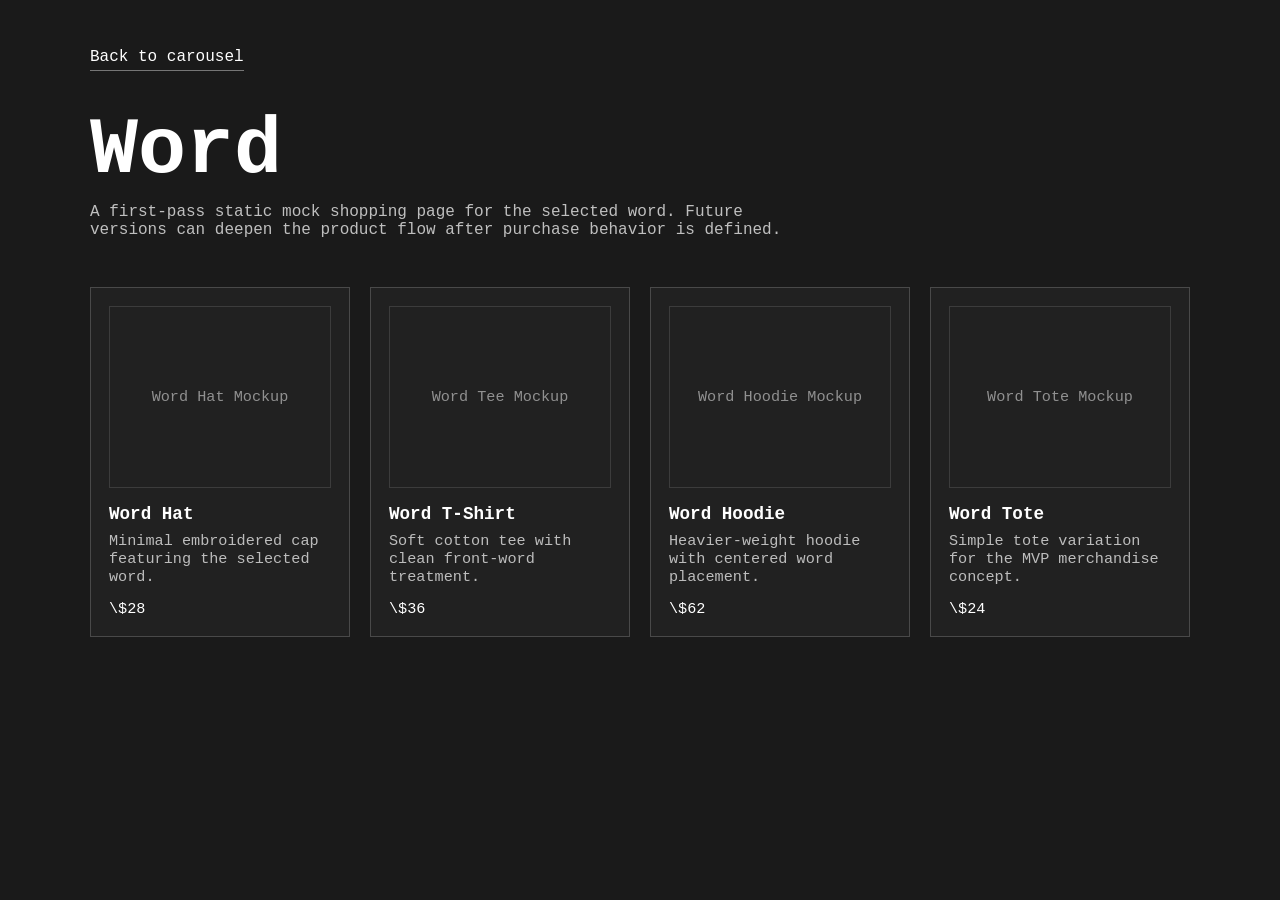
<file: shop.html>
<!DOCTYPE html>
<html lang="en">
  <head>
    <meta charset="UTF-8" />
    <meta name="viewport" content="width=device-width, initial-scale=1.0" />
    <title>LAPSA Shop</title>
    <link rel="stylesheet" href="styles/base.css" />
    <style>
      body {
        min-height: 100vh;
        margin: 0;
        background: #1a1a1a;
        color: #ffffff;
      }

      .shop-page {
        width: min(1100px, 92vw);
        margin: 0 auto;
        padding: 48px 0 72px;
      }

      .back-link {
        display: inline-block;
        margin-bottom: 40px;
        color: #ffffff;
        text-decoration: none;
        border-bottom: 1px solid rgba(255,255,255,0.4);
        padding-bottom: 4px;
      }

      .back-link:hover {
        background: #ffffff;
        color: #1a1a1a;
      }

      .hero {
        margin-bottom: 48px;
      }

      .hero h1 {
        margin: 0 0 12px;
        font-size: clamp(2.5rem, 7vw, 5rem);
        line-height: 1;
      }

      .hero p {
        margin: 0;
        color: rgba(255,255,255,0.72);
        max-width: 700px;
      }

      .product-grid {
        display: grid;
        grid-template-columns: repeat(auto-fit, minmax(220px, 1fr));
        gap: 20px;
      }

      .product-card {
        border: 1px solid rgba(255,255,255,0.18);
        padding: 18px;
        background: rgba(255,255,255,0.03);
      }

      .product-thumb {
        height: 180px;
        border: 1px solid rgba(255,255,255,0.12);
        display: grid;
        place-items: center;
        margin-bottom: 16px;
        color: rgba(255,255,255,0.5);
        font-size: 0.95rem;
      }

      .product-card h2 {
        margin: 0 0 8px;
        font-size: 1.1rem;
      }

      .product-card p {
        margin: 0 0 14px;
        color: rgba(255,255,255,0.7);
        font-size: 0.95rem;
      }

      .price {
        font-size: 0.95rem;
        color: #ffffff;
      }
    </style>
  </head>
  <body>
    <main class="shop-page">
      <a class="back-link" id="shop-back-link" href="index.html">Back to carousel</a>

      <section class="hero">
        <h1 id="shop-word">Word</h1>
        <p>
          A first-pass static mock shopping page for the selected word. Future versions
          can deepen the product flow after purchase behavior is defined.
        </p>
      </section>

      <section class="product-grid">
        <article class="product-card">
          <div class="product-thumb" id="thumb-hat">Word Hat Mockup</div>
          <h2 id="title-hat">Word Hat</h2>
          <p>Minimal embroidered cap featuring the selected word.</p>
          <div class="price">\$28</div>
        </article>

        <article class="product-card">
          <div class="product-thumb" id="thumb-tee">Word Tee Mockup</div>
          <h2 id="title-tee">Word T-Shirt</h2>
          <p>Soft cotton tee with clean front-word treatment.</p>
          <div class="price">\$36</div>
        </article>

        <article class="product-card">
          <div class="product-thumb" id="thumb-hoodie">Word Hoodie Mockup</div>
          <h2 id="title-hoodie">Word Hoodie</h2>
          <p>Heavier-weight hoodie with centered word placement.</p>
          <div class="price">\$62</div>
        </article>

        <article class="product-card">
          <div class="product-thumb" id="thumb-tote">Word Tote Mockup</div>
          <h2 id="title-tote">Word Tote</h2>
          <p>Simple tote variation for the MVP merchandise concept.</p>
          <div class="price">\$24</div>
        </article>
      </section>
    </main>

    <script>
      const params = new URLSearchParams(window.location.search);
      const word = params.get("word") || "Word";
      const letter = params.get("letter") || "";

      document.title = `${word} — LAPSA Shop`;
      document.getElementById("shop-word").textContent = word;

      document.getElementById("thumb-hat").textContent = `${word} Hat Mockup`;
      document.getElementById("thumb-tee").textContent = `${word} Tee Mockup`;
      document.getElementById("thumb-hoodie").textContent = `${word} Hoodie Mockup`;
      document.getElementById("thumb-tote").textContent = `${word} Tote Mockup`;

      document.getElementById("title-hat").textContent = `${word} Hat`;
      document.getElementById("title-tee").textContent = `${word} T-Shirt`;
      document.getElementById("title-hoodie").textContent = `${word} Hoodie`;
      document.getElementById("title-tote").textContent = `${word} Tote`;

      const backLink = document.getElementById("shop-back-link");
      if (backLink && letter) {
        backLink.href = `index.html?letter=${encodeURIComponent(letter)}`;
        backLink.textContent = `Back to ${letter} carousel`;
      }
    </script>
  </body>
</html>
</file>
<file: styles/base.css>
html, body {
  margin: 0;
  padding: 0;
}

body {
  background-color: #1a1a1a;
  color: #ffffff;
  font-family: 'Courier New', Courier, monospace;
}
</file>
